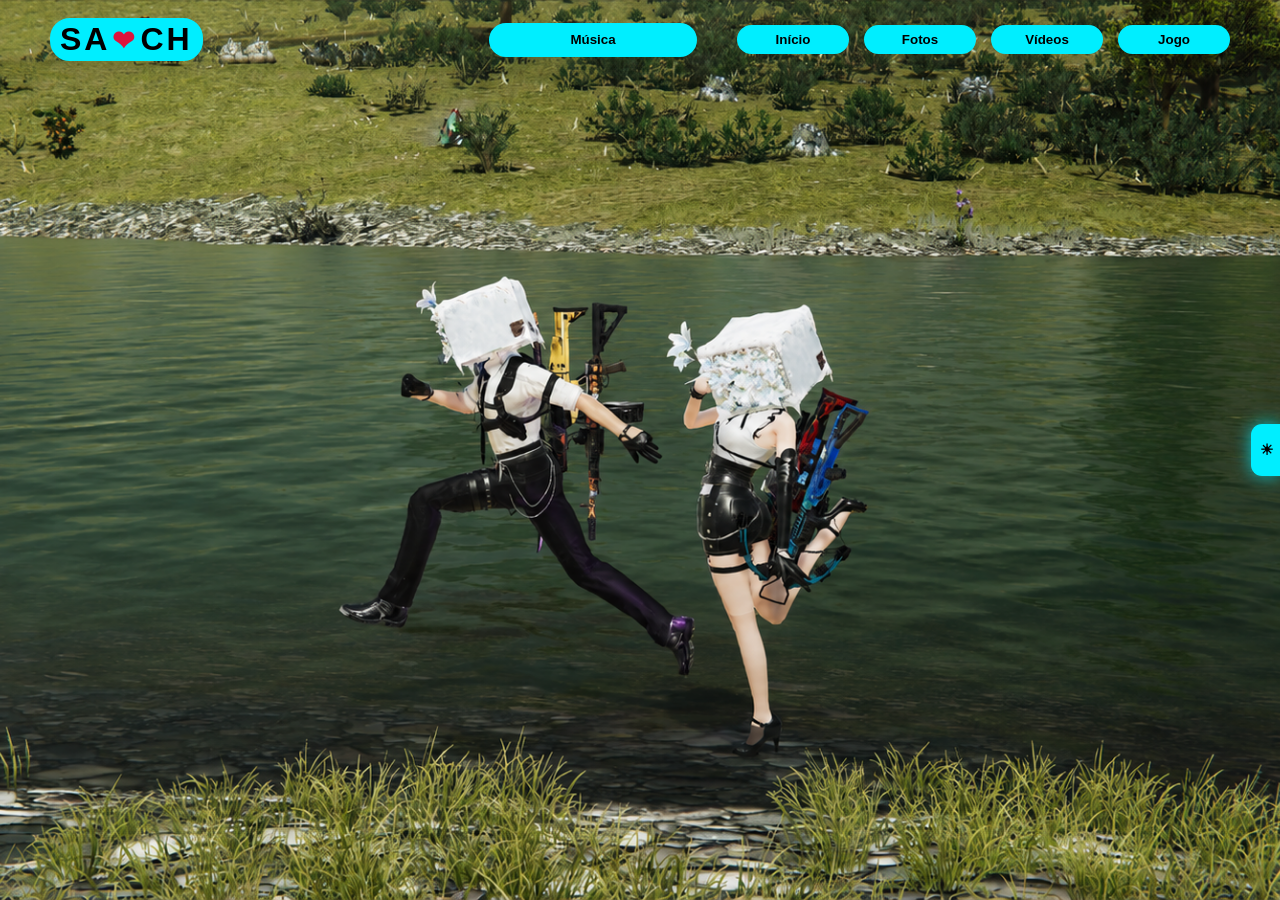
<file: index.html>
<!DOCTYPE html>
<html lang="pt-BR">

<head>
    <meta charset="UTF-8">
    <meta name="viewport" content="width=device-width, initial-scale=1.0">
    <title>HEHE ❤</title>

    <link rel="stylesheet" href="assets/css/style.css">
    <script src="assets/js/script.js" defer></script>
    <link rel="shortcut icon" href="assets/imagens/dxtly.PNG" type="image/x-icon">
</head>

<body>

    <header class="topo">

        <a href="index.html" class="logo-link">
            <h1 class="logo">SA<span class="heart">❤</span>CH</h1>
        </a>

        <!-- PLAYER DE MÚSICA -->
        <div class="musica-header">

            <button class="botao-musica" id="botaoMusica" type="button" aria-expanded="false" aria-haspopup="true" aria-controls="painelMusica">
                Música
            </button>

            <div class="caixa-musica" id="painelMusica">

                <div class="logo-musica">
                    SA<span class="heart">❤</span>CH
                </div>

                <h3 id="nomeMusica">Escolha uma música</h3>

                <!-- CONTROLES DA MÚSICA -->
                <div class="musica-tempo" id="tempoMusica" role="slider" tabindex="0" aria-label="Tempo da musica" aria-valuemin="0" aria-valuemax="100" aria-valuenow="0" aria-valuetext="00:00 / 00:00"></div>

                <div class="controles-musica">
                    <button class="controle-musica" id="voltarMusica" type="button" aria-label="Musica anterior">⏮</button>

                    <button class="controle-musica botao-play-pause" id="playPauseMusica" type="button" aria-label="Tocar musica">
                        ▶
                    </button>

                    <button class="controle-musica" id="proximaMusica" type="button" aria-label="Proxima musica">⏭</button>
                </div>

                <!-- LETRA SINCRONIZADA -->
                <div class="musica-letra" id="letraMusica" aria-live="polite">
                    ....
                </div>

                <div class="lista-musicas" id="listaMusicas" aria-label="Lista de musicas"></div>

            </div>

            <audio id="musica" preload="metadata" playsinline></audio>

        </div>

        <button class="menu-mobile-toggle" id="menuMobileToggle" type="button" aria-label="Abrir menu" aria-expanded="false" aria-controls="menuPrincipal"><span
                class="menu-icon" aria-hidden="true"><span></span><span></span><span></span></span></button>

        <nav class="topo2" id="menuPrincipal" aria-label="Menu principal">
            <button type="button" onclick="location.href='index.html'">Início</button>
            <button type="button" onclick="location.href='fotos.html'">Fotos</button>
            <button type="button" onclick="location.href='videos.html'">Vídeos</button>
            <button type="button" onclick="location.href='jogo.html'">Jogo</button>
        </nav>

    </header>

    <main class="conteudo">

        <div class="texto">
            <h1></h1>
            <p></p>
        </div>

    </main>

</body>

</html>
</file>
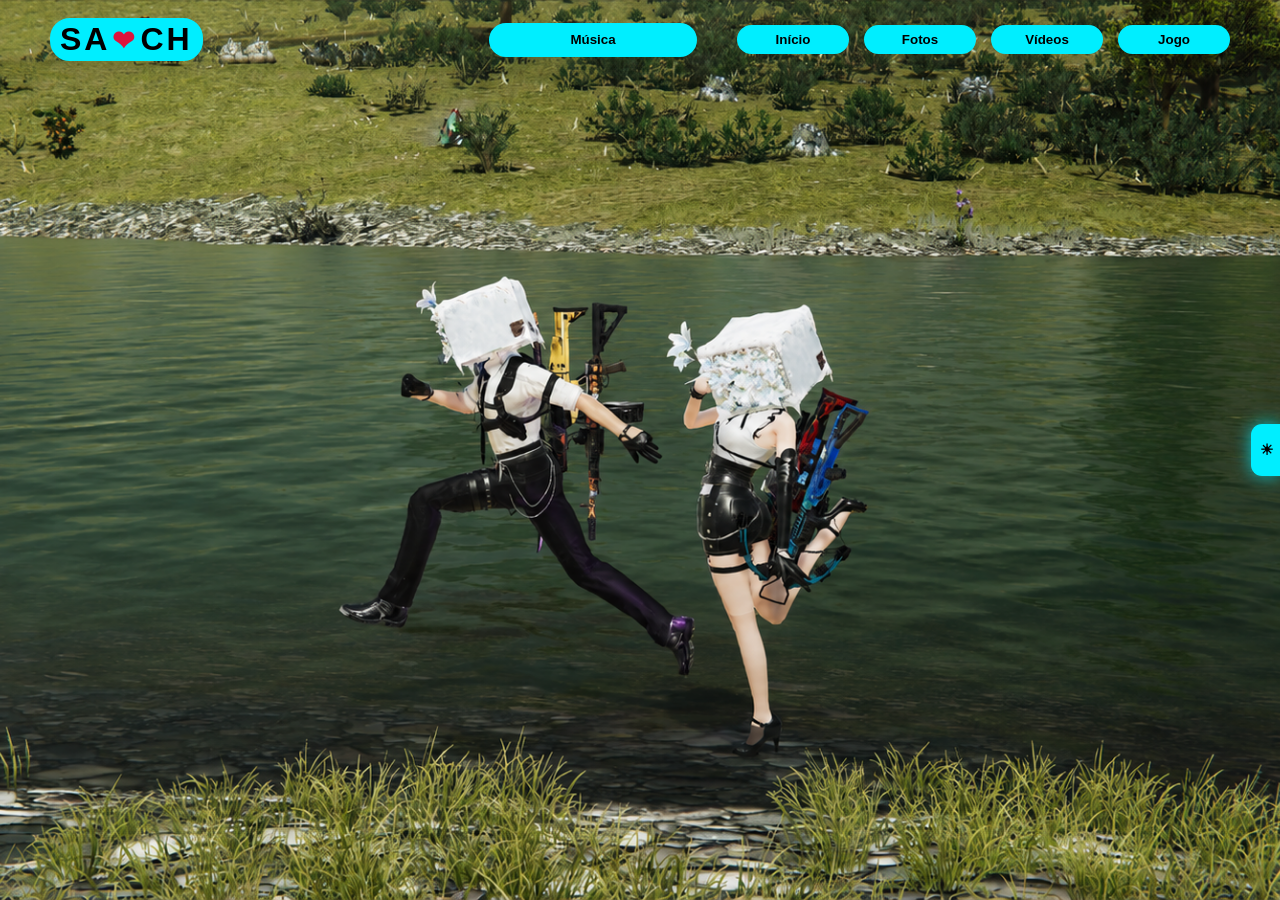
<file: fotos.html>
<!DOCTYPE html>
<html lang="pt-BR">

<head>
    <meta charset="UTF-8">
    <meta name="viewport" content="width=device-width, initial-scale=1.0">
    <title>HEHE ❤</title>

    <link rel="stylesheet" href="assets/css/style.css">
    <script src="assets/js/script.js" defer></script>
    <link rel="shortcut icon" href="assets/imagens/dxtly.PNG" type="image/x-icon">
</head>

<body>

    <header class="topo">

        <a href="index.html" class="logo-link">
            <h1 class="logo">SA<span class="heart">❤</span>CH</h1>
        </a>

        <!-- PLAYER DE MÚSICA -->
        <div class="musica-header">

            <button class="botao-musica" id="botaoMusica" type="button" aria-expanded="false" aria-haspopup="true" aria-controls="painelMusica">
                Música
            </button>

            <div class="caixa-musica" id="painelMusica">

                <div class="logo-musica">
                    SA<span class="heart">❤</span>CH
                </div>

                <h3 id="nomeMusica">Escolha uma música</h3>

                <!-- CONTROLES DA MÚSICA -->
                <div class="musica-tempo" id="tempoMusica" role="slider" tabindex="0" aria-label="Tempo da musica" aria-valuemin="0" aria-valuemax="100" aria-valuenow="0" aria-valuetext="00:00 / 00:00"></div>

                <div class="controles-musica">
                    <button class="controle-musica" id="voltarMusica" type="button" aria-label="Musica anterior">⏮</button>

                    <button class="controle-musica botao-play-pause" id="playPauseMusica" type="button" aria-label="Tocar musica">
                        ▶
                    </button>

                    <button class="controle-musica" id="proximaMusica" type="button" aria-label="Proxima musica">⏭</button>
                </div>

                <!-- LETRA SINCRONIZADA -->
                <div class="musica-letra" id="letraMusica" aria-live="polite">
                    ....
                </div>

                <div class="lista-musicas" id="listaMusicas" aria-label="Lista de musicas"></div>

            </div>

            <audio id="musica" preload="metadata" playsinline></audio>

        </div>

        <button class="menu-mobile-toggle" id="menuMobileToggle" type="button" aria-label="Abrir menu" aria-expanded="false" aria-controls="menuPrincipal"><span class="menu-icon" aria-hidden="true"><span></span><span></span><span></span></span></button>

        <nav class="topo2" id="menuPrincipal" aria-label="Menu principal">
            <button type="button" onclick="location.href='index.html'">Início</button>
            <button type="button" onclick="location.href='fotos.html'">Fotos</button>
            <button type="button" onclick="location.href='videos.html'">Vídeos</button>
            <button type="button" onclick="location.href='jogo.html'">Jogo</button>
        </nav>

    </header>

    <main class="conteudo">

        <div class="texto">
            <h1></h1>
            <p></p>
        </div>

    </main>

</body>

</html>
</file>
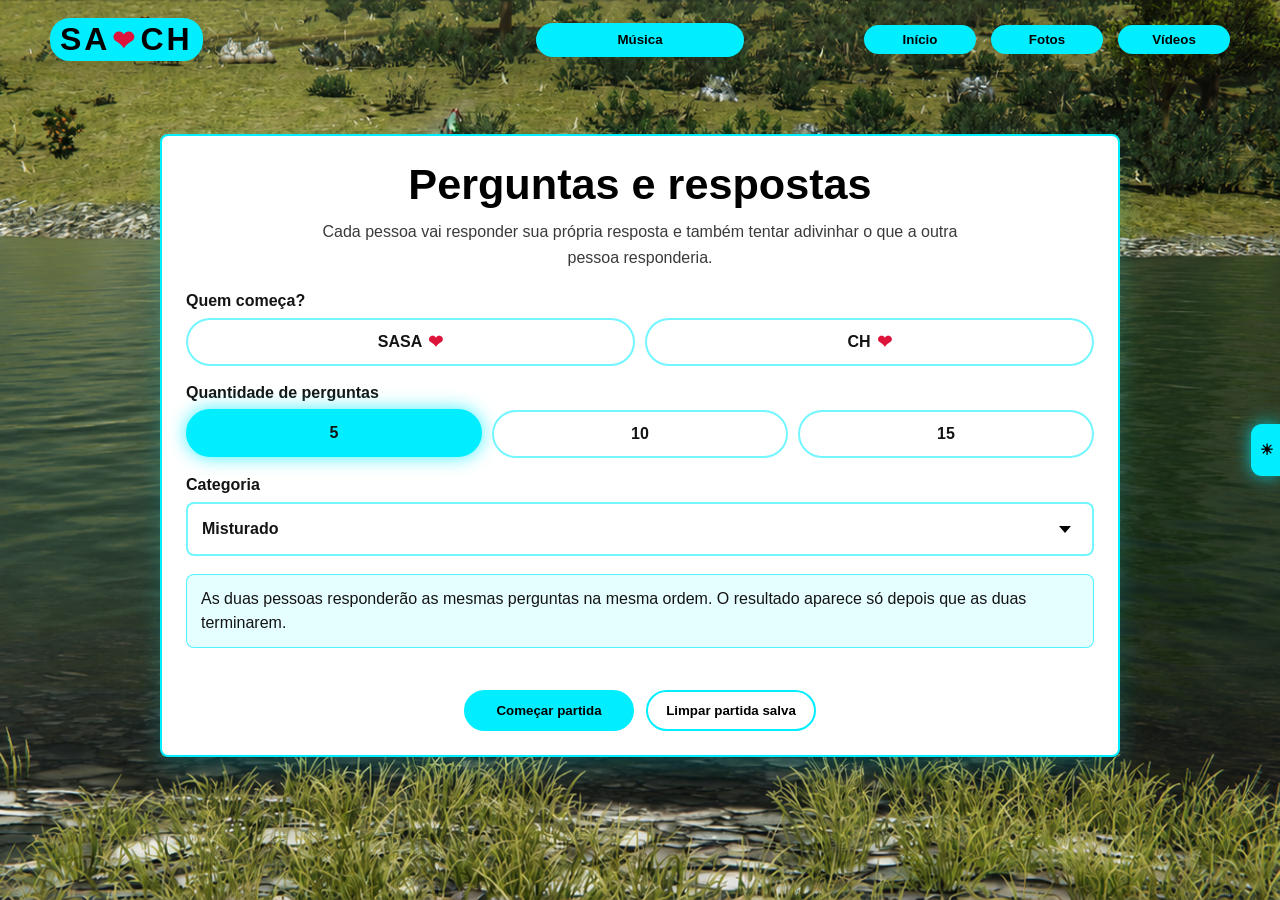
<file: jogo.html>
<!DOCTYPE html>
<html lang="pt-BR">

<head>
    <meta charset="UTF-8">
    <meta name="viewport" content="width=device-width, initial-scale=1.0">
    <title>HEHE ❤</title>

    <link rel="stylesheet" href="assets/css/style.css">
    <link rel="stylesheet" href="assets/css/jogo.css">
    <script src="assets/js/script.js" defer></script>
    <script src="assets/js/perguntas-jogo.js" defer></script>
    <script src="assets/js/jogo.js" defer></script>
    <link rel="shortcut icon" href="assets/imagens/dxtly.PNG" type="image/x-icon">
</head>

<body>

    <header class="topo">

        <a href="index.html" class="logo-link">
            <h1 class="logo">SA<span class="heart">❤</span>CH</h1>
        </a>

        <!-- PLAYER DE MUSICA -->
        <div class="musica-header">

            <button class="botao-musica" id="botaoMusica" type="button" aria-expanded="false" aria-haspopup="true" aria-controls="painelMusica">
                M&uacute;sica
            </button>

            <div class="caixa-musica" id="painelMusica">

                <div class="logo-musica">
                    SA<span class="heart">❤</span>CH
                </div>

                <h3 id="nomeMusica">Escolha uma m&uacute;sica</h3>

                <!-- CONTROLES DA MUSICA -->
                <div class="musica-tempo" id="tempoMusica" role="slider" tabindex="0" aria-label="Tempo da musica" aria-valuemin="0" aria-valuemax="100" aria-valuenow="0" aria-valuetext="00:00 / 00:00"></div>

                <div class="controles-musica">
                    <button class="controle-musica" id="voltarMusica" type="button" aria-label="Musica anterior">&#9198;</button>

                    <button class="controle-musica botao-play-pause" id="playPauseMusica" type="button" aria-label="Tocar musica">
                        &#9654;
                    </button>

                    <button class="controle-musica" id="proximaMusica" type="button" aria-label="Proxima musica">&#9197;</button>
                </div>

                <!-- LETRA SINCRONIZADA -->
                <div class="musica-letra" id="letraMusica" aria-live="polite">
                    ....
                </div>

                <div class="lista-musicas" id="listaMusicas" aria-label="Lista de musicas"></div>

            </div>

            <audio id="musica" preload="metadata" playsinline></audio>

        </div>

        <button class="menu-mobile-toggle" id="menuMobileToggle" type="button" aria-label="Abrir menu" aria-expanded="false" aria-controls="menuPrincipal"><span
                class="menu-icon" aria-hidden="true"><span></span><span></span><span></span></span></button>

        <nav class="topo2" id="menuPrincipal" aria-label="Menu principal">
            <button type="button" onclick="location.href='index.html'">In&iacute;cio</button>
            <button type="button" onclick="location.href='fotos.html'">Fotos</button>
            <button type="button" onclick="location.href='videos.html'">V&iacute;deos</button>
        </nav>

    </header>

    <main class="conteudo jogo-conteudo">
        <section id="jogoApp" class="jogo-app" aria-live="polite"></section>
    </main>

</body>

</html>
</file>
<file: assets/css/style.css>
* {
    margin: 0;
    padding: 0;
    box-sizing: border-box;
}

body {
    font-family: Arial, sans-serif;
    min-height: 100vh;
    overflow-x: hidden;
    background-image: url("../imagens/HIHIHI.png");
    background-position: center center;
    background-repeat: no-repeat;
    background-size: cover;
    color: rgb(0, 0, 0);
    transition: background-color 0.28s ease, color 0.28s ease;

    /* Espaço para o topo fixo não cobrir o conteúdo */
    padding-top: 100px;
}

body.spa-trocando {
    overflow: hidden;
}

:root {
    --ciano: rgb(0, 238, 255);
    --cursor-vermelho: url("data:image/svg+xml,%3Csvg xmlns='http://www.w3.org/2000/svg' width='24' height='24' viewBox='0 0 24 24'%3E%3Cpath d='M4 2L19 15.5L12 16.5L8.7 22L6.4 20.8L9.5 15.4L4 2Z' fill='%23dc143c' stroke='%23000000' stroke-width='2' stroke-linejoin='round'/%3E%3C/svg%3E") 3 2, auto;
    --cursor-clique-vermelho: url("data:image/svg+xml,%3Csvg xmlns='http://www.w3.org/2000/svg' width='24' height='24' viewBox='0 0 24 24'%3E%3Cpath d='M9 11V4.8C9 3.8 9.8 3 10.8 3C11.8 3 12.6 3.8 12.6 4.8V10H13.5V7.2C13.5 6.3 14.2 5.6 15.1 5.6C16 5.6 16.7 6.3 16.7 7.2V10.5H17.4V8.4C17.4 7.5 18.1 6.8 19 6.8C19.9 6.8 20.6 7.5 20.6 8.4V14.2C20.6 18.4 18.1 21 14.2 21H12.2C9.8 21 8.2 20 6.9 18.2L4.3 14.4C3.8 13.7 3.9 12.8 4.6 12.3C5.3 11.8 6.2 11.9 6.8 12.6L9 15.2V11Z' fill='%23dc143c' stroke='%23000000' stroke-width='2' stroke-linejoin='round'/%3E%3C/svg%3E") 9 3, pointer;
}

html,
body {
    cursor: var(--cursor-vermelho);
}

a,
button,
label,
select,
input[type="radio"],
.logo,
.botao-musica,
.musica-opcao,
.jogo-opcao,
.jogo-jogador-opcao,
.jogo-radio-opcao,
.jogo-select-botao,
.jogo-select-opcao {
    cursor: var(--cursor-clique-vermelho) !important;
}

button,
a,
.logo,
.caixa-musica,
.topo2,
.topo2 button,
.botao-musica,
.menu-mobile-toggle,
.controle-musica,
.musica-opcao,
.musica-letra,
.musica-tempo,
.jogo-card,
.resultado-card,
.resultado-coluna,
.jogo-opcao,
.jogo-nome-opcao,
.jogo-radio-texto,
.jogo-select-botao,
.jogo-select-lista,
.jogo-select-opcao,
.jogo-botao,
.jogo-botao-secundario,
.botao-tema-site {
    transition-property: background-color, color, border-color, box-shadow, opacity, transform, filter;
    transition-duration: 0.28s;
    transition-timing-function: ease;
}

button:focus,
button:focus-visible,
a:focus,
a:focus-visible {
    outline: 0;
}

button:focus-visible,
a:focus-visible {
    box-shadow: 0 0 14px rgba(0, 238, 255, 0.55);
}

body.tema-trocando button,
body.tema-trocando a,
body.tema-trocando .topo2,
body.tema-trocando .topo2 button,
body.tema-trocando .botao-musica,
body.tema-trocando .menu-mobile-toggle,
body.tema-trocando .controle-musica,
body.tema-trocando .musica-opcao,
body.tema-trocando .jogo-opcao,
body.tema-trocando .jogo-nome-opcao,
body.tema-trocando .jogo-radio-texto,
body.tema-trocando .jogo-select-botao,
body.tema-trocando .jogo-select-opcao,
body.tema-trocando .jogo-botao,
body.tema-trocando .jogo-botao-secundario {
    outline: 0 !important;
    transition: none !important;
}

/* TOPO DO SITE */
.topo {
    position: fixed;
    top: 0;
    left: 0;
    width: 100%;

    display: grid;
    grid-template-columns: 1fr auto 1fr;
    align-items: center;
    column-gap: 40px;

    padding: 18px 50px;

    z-index: 999;
    transition: padding 0.25s ease;
}

/* LINK DA LOGO */
.logo-link {
    text-decoration: none;
    color: inherit;
    justify-self: start;
}

/* LOGO */
.logo {
    color: rgb(0, 0, 0);
    background-color: var(--ciano);
    font-size: 2rem;
    letter-spacing: 3px;

    border: 2px solid var(--ciano);
    border-radius: 20px;

    padding: 1px 8px;

    cursor: pointer;
    transition: 0.3s ease;
}

.logo:hover {
    background-color: var(--ciano);
    transform: none;
    box-shadow: 0 0 20px var(--ciano);
}

/* CORAÇÃO */
.heart {
    display: inline-block;
    font-size: 27px;
    margin-right: 2px;
    margin-left: 2px;
    color: crimson;
    animation: pulse 1s infinite;
}

@keyframes pulse {
    0% {
        transform: scale(1);
    }

    50% {
        transform: scale(1.2);
    }

    100% {
        transform: scale(1);
    }
}

/* PLAYER DE MÚSICA NO HEADER */
.musica-header {
    position: relative;

    display: flex;
    justify-content: center;
    align-items: center;

    justify-self: center;
    z-index: 1001;
    transition: transform 0.28s ease, padding 0.28s ease, border-radius 0.28s ease, box-shadow 0.28s ease;
}

.logo-link,
.topo2,
.menu-mobile-toggle {
    transform: translateY(0);
    transition: opacity 0.28s ease, visibility 0.28s ease, transform 0.28s ease;
}

.topo.compact {
    padding: 12px 50px;
}

.topo.compact .logo-link,
.topo.compact .topo2,
.topo.compact .menu-mobile-toggle {
    opacity: 0;
    visibility: hidden;
    pointer-events: none;
    transform: translateY(-12px);
}

.topo.compact .musica-header {
    position: fixed;
    top: 12px;
    left: 50%;
    transform: translateX(-50%);
    z-index: 1200;
    background: rgba(20, 20, 20, 0.92);
    border: 1px solid rgba(255, 255, 255, 0.12);
    border-radius: 999px;
    padding: 6px 10px;
    box-shadow: 0 12px 30px rgba(0, 0, 0, 0.35);
    backdrop-filter: blur(10px);
    -webkit-backdrop-filter: blur(10px);
}

.topo.compact .botao-musica {
    width: clamp(170px, 28vw, 230px);
    height: 32px;
    border-color: rgba(255, 255, 255, 0.2);
    background: transparent;
    color: rgb(255, 255, 255);
}

.topo.compact .botao-musica:hover {
    box-shadow: 0 0 16px rgba(255, 255, 255, 0.25);
}

.topo.compact .musica-header.aberta {
    transform: translateX(-50%) scale(1.03);
    box-shadow: 0 14px 34px rgba(0, 0, 0, 0.4);
}

.topo.compact .musica-header.aberta .botao-musica {
    width: clamp(190px, 30vw, 250px);
}

/* BOTÃO PRINCIPAL DA MÚSICA NO HEADER */
.botao-musica {
    width: 13rem;
    height: 34px;
    padding: 5px 10px;

    color: black;
    background-color: var(--ciano);

    border: 2px solid var(--ciano);
    border-radius: 4rem;

    cursor: pointer;
    font-weight: bold;
    transition: 0.3s ease;

    display: flex;
    align-items: center;
    justify-content: center;

    overflow: hidden;
    position: relative;
}

.botao-musica:hover {
    background-color: var(--ciano);
    color: black;
    transform: scale(1.08);
    box-shadow: 0 0 20px var(--ciano);
}

/* TEXTO DO BOTÃO DO HEADER */
.texto-botao-musica {
    display: block;
    white-space: nowrap;
    min-width: 100%;
    text-align: center;
}

/* QUANDO UMA MÚSICA ESTÁ TOCANDO */
.botao-musica.tocando {
    box-shadow: 0 0 20px var(--ciano);
    animation: botaoTocando 0.8s infinite alternate;
}

/* NOME DA MÚSICA COMO LETREIRO */
.botao-musica.tocando .texto-botao-musica {
    animation: letreiroMusica var(--tempo-letreiro, 8s) linear infinite;
}

@keyframes botaoTocando {
    from {
        transform: scale(1);
    }

    to {
        transform: scale(1.04);
    }
}

@keyframes letreiroMusica {
    from {
        transform: translateX(100%);
    }

    to {
        transform: translateX(-130%);
    }
}

/* CAIXA QUE APARECE AO PASSAR O MOUSE */
.caixa-musica {
    position: absolute;
    top: 45px;
    left: 50%;

    width: 320px;
    padding: 18px;

    background-color: rgb(255, 255, 255);
    border: 2px solid var(--ciano);
    border-radius: 20px;

    text-align: center;
    box-shadow: 0 0 20px var(--ciano);

    opacity: 0;
    visibility: hidden;

    transform: translateX(-50%) translateY(10px);
    transition: 0.3s ease;

    z-index: 1000;
}

/* MOSTRAR A CAIXA NO HOVER */
.musica-header:hover .caixa-musica {
    opacity: 1;
    visibility: visible;
    transform: translateX(-50%) translateY(0);
}

.musica-header.aberta .caixa-musica {
    opacity: 1;
    visibility: visible;
    transform: translateX(-50%) translateY(0);
}

.topo.compact .musica-header .caixa-musica {
    transform: translateX(-50%) translateY(8px) scale(0.96);
    transform-origin: top center;
}

.topo.compact .musica-header.aberta .caixa-musica,
.topo.compact .musica-header:hover .caixa-musica {
    transform: translateX(-50%) translateY(0) scale(1);
}

/* LOGO DENTRO DA CAIXA */
.logo-musica {
    color: black;
    font-size: 1.5rem;
    letter-spacing: 3px;
    margin-bottom: 10px;
}

/* NOME DA MÚSICA SELECIONADA */
.caixa-musica h3 {
    --distancia-nome-caixa: 0px;

    color: black;
    font-size: 1.1rem;
    margin-bottom: 10px;

    white-space: nowrap;
    overflow: hidden;
    text-overflow: ellipsis;
}

/* BOTÕES DE VOLTAR, PLAY/PAUSE E PULAR */
.musica-tempo {
    --progresso-musica: 0%;
    --escala-progresso-musica: 0;
    --deslocamento-progresso-musica: 0px;
    --cor-progresso-musica-rgb: 0, 238, 255;
    --cor-coracao-musica-rgb: 0, 238, 255;
    --opacidade-coracao-musica: 0.72;

    display: block;
    position: relative;
    width: min(230px, 100%);
    height: 18px;
    min-height: 18px;
    margin: 0 auto 10px;
    padding: 0;
    overflow: visible;
    background-color: rgba(0, 238, 255, 0.14);
    border: 2px solid rgba(0, 238, 255, 0.65);
    border-radius: 999px;
    box-shadow: inset 0 0 8px rgba(0, 238, 255, 0.18);
    touch-action: none;
    user-select: none;
}

.musica-tempo:hover,
.musica-tempo:focus-visible,
.musica-tempo.arrastando {
    border-color: var(--ciano);
    box-shadow: inset 0 0 8px rgba(0, 238, 255, 0.2), 0 0 14px rgba(0, 238, 255, 0.35);
}

.musica-tempo::before {
    content: "";
    position: absolute;
    inset: 3px;
    border-radius: inherit;
    background: linear-gradient(90deg, rgb(0, 238, 255) 0%, rgb(0, 238, 255) 50%, rgb(255, 35, 85) 50%, rgb(255, 35, 85) 100%);
    box-shadow: 0 0 12px rgba(0, 238, 255, 0.45);
    clip-path: inset(0 calc(100% - var(--progresso-musica)) 0 0);
    transition: none;
}

.musica-tempo::after {
    content: "\2764";
    position: absolute;
    top: 50%;
    left: 3px;
    display: flex;
    align-items: center;
    justify-content: center;
    width: 22px;
    height: 22px;
    color: rgba(var(--cor-coracao-musica-rgb), var(--opacidade-coracao-musica));
    font-size: 20px;
    line-height: 1;
    text-shadow: 0 0 8px rgba(var(--cor-coracao-musica-rgb), calc(var(--opacidade-coracao-musica) * 0.95)), 0 0 14px rgba(var(--cor-coracao-musica-rgb), calc(var(--opacidade-coracao-musica) * 0.65));
    transform: translate(calc(var(--deslocamento-progresso-musica) - 50%), -50%) scale(1);
    animation: pulsarCoracaoProgresso 1s infinite;
    transition: none;
}

@keyframes pulsarCoracaoProgresso {
    0% {
        transform: translate(calc(var(--deslocamento-progresso-musica) - 50%), -50%) scale(1);
    }

    50% {
        transform: translate(calc(var(--deslocamento-progresso-musica) - 50%), -50%) scale(1.2);
    }

    100% {
        transform: translate(calc(var(--deslocamento-progresso-musica) - 50%), -50%) scale(1);
    }
}

.musica-tempo-tooltip {
    position: absolute;
    bottom: calc(100% + 9px);
    left: 7px;
    z-index: 5;
    min-width: 96px;
    padding: 7px 10px;
    color: rgb(0, 0, 0);
    background-color: rgb(255, 255, 255);
    border: 2px solid var(--ciano);
    border-radius: 10px;
    box-shadow: 0 0 16px rgba(0, 238, 255, 0.7);
    font-size: 0.78rem;
    font-weight: 800;
    font-variant-numeric: tabular-nums;
    line-height: 1;
    opacity: 0;
    pointer-events: none;
    transform: translate(calc(var(--deslocamento-progresso-musica) - 50%), 4px);
    transition: opacity 0.16s ease, transform 0.16s ease;
    white-space: nowrap;
}

.musica-tempo-tooltip::after {
    content: "";
    position: absolute;
    left: 50%;
    bottom: -7px;
    width: 10px;
    height: 10px;
    background-color: rgb(255, 255, 255);
    border-right: 2px solid var(--ciano);
    border-bottom: 2px solid var(--ciano);
    transform: translateX(-50%) rotate(45deg);
}

.musica-tempo:hover .musica-tempo-tooltip,
.musica-tempo:focus-visible .musica-tempo-tooltip {
    opacity: 1;
    transform: translate(calc(var(--deslocamento-progresso-musica) - 50%), 0);
}

.controles-musica {
    display: flex;
    justify-content: center;
    align-items: center;
    gap: 10px;
    padding: 1px 8px;

    margin-bottom: 12px;
}

.controle-musica {
    width: 3rem;

    color: black;
    background-color: var(--ciano);

    border: 2px solid var(--ciano);
    border-radius: 25px;

    cursor: pointer;
    font-weight: bold;
    transition: 0.3s ease;
}

.controle-musica:hover {
    background-color: var(--ciano);
    color: black;
    transform: scale(1.08);
    box-shadow: 0 0 12px var(--ciano);
}

/* BOTÃO DO MEIO */
.botao-play-pause {
    width: 3.5rem;
    font-size: 1rem;
}

/* LETRA DA MÚSICA SINCRONIZADA */
.musica-letra {
    display: flex;
    align-items: center;
    justify-content: safe center;
    color: rgb(250, 0, 0);
    background-color: rgb(255, 255, 255);

    font-family: Arial, sans-serif;
    font-size: 0.85rem;
    line-height: 1.6;

    width: 100%;
    height: 96px;
    min-height: 96px;
    max-height: 96px;

    padding: 10px;
    margin-bottom: 12px;

    border-radius: 12px;
    border: 2px solid var(--ciano);

    text-align: center;
    font-weight: 700;
    overflow-wrap: anywhere;
    opacity: 1;

    /* Permite acompanhar a linha atual */
    overflow-y: auto;
    overflow-x: hidden;

    /* Esconde a barra de rolagem */
    scrollbar-width: none;
    -ms-overflow-style: none;
}

.musica-letra.aparecendo {
    animation: fraseSuave 0.24s ease;
}

@keyframes fraseSuave {
    from {
        opacity: 0.55;
    }

    to {
        opacity: 1;
    }
}

.musica-letra::-webkit-scrollbar {
    display: none;
}

/* LISTA DE MUSICAS */
.lista-musicas {
    display: flex;
    flex-direction: column;
    gap: 8px;

    /* Mostra apenas 3 músicas */
    max-height: calc((40px * 3) + (8px * 2));

    /* Permite rolar, mas sem mostrar barra */
    overflow-y: auto;
    overflow-x: hidden;

    scroll-behavior: smooth;

    scrollbar-width: none;
    -ms-overflow-style: none;
}

/* Esconde a barra no Chrome, Edge e Safari */
.lista-musicas::-webkit-scrollbar {
    display: none;
}

/* BOTÕES DAS MÚSICAS */
.musica-opcao {
    width: 100%;
    height: 40px;
    flex: 0 0 40px;

    padding: 8px 10px;

    color: black;
    background-color: transparent;

    border: 2px solid var(--ciano);
    border-radius: 20px;

    cursor: pointer;
    font-weight: bold;
    transition: 0.3s ease;

    overflow: hidden;
    position: relative;

    text-align: left;
}

/* TEXTO DENTRO DO BOTÃO DA MÚSICA */
.nome-musica-texto {
    display: block;
    white-space: nowrap;
    transform: translateX(0);
}

/* QUANDO O NOME FOR GRANDE, ELE SE MOVE NO HOVER */
.musica-opcao:hover .nome-musica-texto.rolavel {
    animation: moverNome 5s linear infinite alternate;
}

@keyframes moverNome {
    from {
        transform: translateX(0);
    }

    to {
        transform: translateX(calc(-1 * var(--distancia-marquee)));
    }
}

.musica-opcao:hover {
    background-color: var(--ciano);
    color: black;
    transform: scale(1.03);
    box-shadow: 0 0 12px var(--ciano);
}

/* MÚSICA QUE ESTÁ SELECIONADA */
.musica-opcao.ativa {
    background-color: var(--ciano);
    color: black;
    box-shadow: 0 0 12px var(--ciano);
}

/* ÁREA DOS BOTÕES DO MENU */
.topo2 {
    display: flex;
    gap: 15px;
    align-items: center;
    justify-self: end;
    background-color: transparent;
    border-radius: 4rem;
}

.menu-mobile-toggle {
    display: none;
    width: 5.5rem;
    padding: 5px 0;
    color: rgb(0, 0, 0);
    background-color: var(--ciano);
    border: 2px solid var(--ciano);
    border-radius: 4rem;
    cursor: pointer;
    font-weight: bold;
    transition: opacity 0.28s ease, visibility 0.28s ease, transform 0.28s ease;
}

.menu-mobile-toggle:hover {
    box-shadow: 0 0 20px var(--ciano);
}

.menu-icon {
    display: inline-flex;
    flex-direction: column;
    justify-content: center;
    gap: 4px;
}

.menu-icon span {
    display: block;
    width: 18px;
    height: 2px;
    background-color: black;
    border-radius: 2px;
    transition: transform 0.25s ease, opacity 0.25s ease;
}

/* BOTÕES DO MENU */
.topo2 button {
    width: 7rem;
    padding: 5px 0;

    color: rgb(0, 0, 0);
    background-color: var(--ciano);

    border: 2px solid var(--ciano);
    border-radius: 4rem;

    cursor: pointer;
    font-weight: bold;
    transition: 0.3s ease;

    text-align: center;
}

.topo2 button:hover {
    background-color: var(--ciano);
    color: black;
    transform: none;
    box-shadow: 0 0 20px var(--ciano);
}

/* CONTEÚDO DA PÁGINA */
.conteudo {
    min-height: calc(100vh - 100px);

    display: flex;
    justify-content: center;
    align-items: center;

    text-align: center;
    padding: 30px;
    opacity: 1;
    transform: translateY(0);
    transition: opacity 0.52s cubic-bezier(0.22, 1, 0.36, 1),
        transform 0.52s cubic-bezier(0.22, 1, 0.36, 1),
        filter 0.52s cubic-bezier(0.22, 1, 0.36, 1);
}

.conteudo.conteudo-saindo,
.conteudo.conteudo-entrando {
    opacity: 0;
    filter: blur(2px);
    transform: translateY(10px);
}

.texto {
    color: black;
}

.texto .heart {
    font-size: 3rem;
}

.love {
    font-size: 3rem;
    margin-bottom: 15px;
}

.texto p {
    font-size: 1.2rem;
}

/* RESPONSIVO PARA TABLET */
@media (min-width: 601px) and (max-width: 1024px) {
    body {
        padding-top: 110px;
    }

    .topo {
        column-gap: 18px;
        padding: 14px 20px;
    }

    .logo {
        font-size: 1.55rem;
        letter-spacing: 2px;
    }

    .botao-musica {
        width: min(190px, 28vw);
    }

    .topo2 {
        gap: 8px;
    }

    .topo2 button {
        width: clamp(4.1rem, 8vw, 5.8rem);
        font-size: 0.78rem;
    }

    .caixa-musica {
        width: min(320px, calc(100vw - 24px));
    }
}

/* RESPONSIVO PARA CELULAR */
@media (max-width: 600px) {
    body {
        padding-top: 130px;
    }

    .topo {
        display: grid;
        grid-template-columns: auto 1fr auto;
        align-items: center;
        gap: 8px;
        padding: 12px 14px;
        position: fixed;
    }

    .logo-link {
        justify-self: start;
    }

    .logo {
        font-size: 1.25rem;
        letter-spacing: 2px;
    }

    .menu-mobile-toggle {
        display: inline-flex;
        align-items: center;
        justify-content: center;
        justify-self: end;
        font-size: 0.8rem;
        width: 5rem;
    }

    .musica-header {
        justify-self: center;
        width: 100%;
        max-width: 220px;
    }

    .caixa-musica {
        top: 40px;
        width: min(280px, calc(100vw - 16px));
    }

    .botao-musica {
        width: 100%;
        font-size: 0.85rem;
    }

    .topo2 {
        position: absolute;
        top: 56px;
        right: 14px;
        width: 150px;
        padding: 10px;
        border: 0;
        border-radius: 14px;
        background-color: transparent;
        box-shadow: none;
        display: flex;
        flex-direction: column;
        gap: 0;
        justify-content: flex-start;
        opacity: 0;
        visibility: hidden;
        pointer-events: none;
        transform: translateY(-8px);
        transition: 0.25s ease;
        z-index: 1300;
    }

    .topo.menu-aberto .topo2 {
        opacity: 1;
        visibility: visible;
        pointer-events: auto;
        transform: translateY(0);
    }

    .topo.menu-aberto .menu-icon span:nth-child(1) {
        transform: translateY(6px) rotate(45deg);
    }

    .topo.menu-aberto .menu-icon span:nth-child(2) {
        opacity: 0;
    }

    .topo.menu-aberto .menu-icon span:nth-child(3) {
        transform: translateY(-6px) rotate(-45deg);
    }

    .topo2 button {
        width: 100%;
        font-size: 0.85rem;
    }

    .topo.compact {
        padding: 10px 14px;
    }

    .topo.compact .topo2 {
        transform: translateY(-8px);
    }

    .topo.compact.menu-aberto .topo2 {
        transform: translateY(0);
    }

    .topo.compact .musica-header {
        top: 10px;
        width: auto;
        max-width: none;
        padding: 6px 10px;
    }

    .topo.compact .botao-musica {
        width: min(210px, calc(100vw - 110px));
        max-width: 210px;
    }

    .love {
        font-size: 2.2rem;
    }
}

.botao-tema-site {
    position: fixed;
    top: 50%;
    right: 0;
    z-index: 1600;
    width: 29px;
    height: 52px;
    color: rgb(0, 0, 0);
    background-color: var(--ciano);
    border: 2px solid var(--ciano);
    border-right: 0;
    border-radius: 11px 0 0 11px;
    box-shadow: 0 0 18px rgba(0, 238, 255, 0.75);
    cursor: var(--cursor-clique-vermelho) !important;
    font-size: 0.94rem;
    font-weight: 900;
    line-height: 1;
    transform: translateY(-50%);
    transition: transform 0.24s ease, box-shadow 0.24s ease, background-color 0.24s ease;
}

.botao-tema-site:hover {
    box-shadow: 0 0 24px var(--ciano);
    transform: translateY(-50%) translateX(-4px);
}

body.tema-escuro {
    --ciano: rgb(54, 185, 198);
    background-color: rgb(14, 16, 20);
    color: rgb(226, 231, 235);
}

body.tema-escuro .texto,
body.tema-escuro .jogo-app,
body.tema-escuro .jogo-titulo,
body.tema-escuro .jogo-pergunta,
body.tema-escuro .jogo-campo label,
body.tema-escuro .jogo-label,
body.tema-escuro .jogo-legenda,
body.tema-escuro .resultado-coluna h4 {
    color: rgb(245, 247, 250);
}

body.tema-escuro .jogo-subtitulo,
body.tema-escuro .resultado-pergunta {
    color: rgb(190, 198, 205);
}

body.tema-escuro .topo2,
body.tema-escuro .jogo-card,
body.tema-escuro .resultado-card,
body.tema-escuro .resultado-coluna,
body.tema-escuro .jogo-opcao,
body.tema-escuro .jogo-nome-opcao,
body.tema-escuro .jogo-radio-texto,
body.tema-escuro .jogo-select-botao,
body.tema-escuro .jogo-select-lista,
body.tema-escuro .jogo-select-opcao,
body.tema-escuro .jogo-botao-secundario {
    color: rgb(245, 247, 250);
    background-color: rgb(18, 22, 30);
}

body.tema-escuro .jogo-card,
body.tema-escuro .resultado-card,
body.tema-escuro .resultado-coluna,
body.tema-escuro .jogo-opcao,
body.tema-escuro .jogo-nome-opcao,
body.tema-escuro .jogo-radio-texto,
body.tema-escuro .jogo-select-botao,
body.tema-escuro .jogo-select-lista,
body.tema-escuro .jogo-select-opcao,
body.tema-escuro .jogo-botao-secundario {
    border-color: rgba(54, 185, 198, 0.5);
}

body.tema-escuro .musica-opcao {
    color: rgb(245, 247, 250);
    background-color: rgb(18, 22, 30);
}

body.tema-escuro .musica-tempo {
    color: rgb(245, 247, 250);
    background-color: rgba(54, 185, 198, 0.14);
    border-color: rgba(54, 185, 198, 0.65);
}

body.tema-escuro .musica-tempo-tooltip {
    color: rgb(245, 247, 250);
    background-color: rgb(13, 16, 22);
    border-color: rgba(54, 185, 198, 0.85);
    box-shadow: 0 0 16px rgba(54, 185, 198, 0.65);
}

body.tema-escuro .musica-tempo-tooltip::after {
    background-color: rgb(13, 16, 22);
    border-color: rgba(54, 185, 198, 0.85);
}

body.tema-escuro .musica-opcao:hover,
body.tema-escuro .musica-opcao.ativa,
body.tema-escuro .jogo-jogador-opcao:hover .jogo-nome-opcao,
body.tema-escuro .jogo-jogador-opcao:focus-within .jogo-nome-opcao,
body.tema-escuro .jogo-jogador-opcao:active .jogo-nome-opcao,
body.tema-escuro .jogo-jogador-opcao input:checked+.jogo-nome-opcao,
body.tema-escuro .jogo-radio-opcao:hover .jogo-radio-texto,
body.tema-escuro .jogo-radio-opcao:focus-within .jogo-radio-texto,
body.tema-escuro .jogo-radio-opcao:active .jogo-radio-texto,
body.tema-escuro .jogo-radio-opcao input:checked+.jogo-radio-texto,
body.tema-escuro .jogo-select-botao:hover,
body.tema-escuro .jogo-select-botao:focus,
body.tema-escuro .jogo-select-personalizado.aberta .jogo-select-botao,
body.tema-escuro .jogo-select-opcao:hover,
body.tema-escuro .jogo-select-opcao:focus,
body.tema-escuro .jogo-select-opcao.ativa {
    color: rgb(0, 0, 0);
    background-color: var(--ciano);
}

body.tema-escuro .jogo-info,
body.tema-escuro .resultado-item,
body.tema-escuro .resultado-vencedor {
    color: rgb(245, 247, 250);
    background-color: rgba(54, 185, 198, 0.08);
}

body.tema-escuro .logo,
body.tema-escuro .botao-musica,
body.tema-escuro .controle-musica,
body.tema-escuro .topo2 button,
body.tema-escuro .menu-mobile-toggle,
body.tema-escuro .botao-tema-site {
    color: rgb(0, 0, 0);
    background-color: rgb(0, 238, 255);
    border-color: rgb(0, 238, 255);
}

body.tema-escuro .logo:hover,
body.tema-escuro .botao-musica:hover,
body.tema-escuro .controle-musica:hover,
body.tema-escuro .topo2 button:hover,
body.tema-escuro .menu-mobile-toggle:hover,
body.tema-escuro .botao-tema-site,
body.tema-escuro .botao-tema-site:hover {
    box-shadow: 0 0 20px rgb(0, 238, 255);
}

body.tema-escuro .topo2 {
    color: rgb(0, 0, 0);
    border-color: rgb(0, 238, 255);
    border: 0;
    box-shadow: none;
    background-color: transparent;
}

body.tema-escuro .topo,
body.tema-escuro .topo.compact .musica-header,
body.tema-escuro .topo.compact .musica-header.aberta {
    background: transparent;
    border-color: transparent;
    box-shadow: none;
    backdrop-filter: none;
    -webkit-backdrop-filter: none;
}

body.tema-escuro .caixa-musica {
    color: rgb(245, 247, 250);
    background-color: rgb(18, 22, 30);
    border-color: rgba(54, 185, 198, 0.65);
}

body.tema-escuro .caixa-musica h3,
body.tema-escuro .logo-musica,
body.tema-escuro .musica-opcao {
    color: rgb(245, 247, 250);
}

body.tema-escuro .musica-letra {
    color: rgb(255, 80, 110);
    background-color: rgb(13, 16, 22);
}

body.tema-escuro .jogo-aviso {
    color: rgb(255, 160, 180);
    background-color: rgba(220, 20, 60, 0.12);
}

body.tema-escuro .errou {
    color: rgb(255, 160, 180);
}

body.tema-escuro .acertou {
    color: rgb(120, 245, 185);
}

@media (prefers-reduced-motion: reduce) {
    * {
        animation: none !important;
        transition-duration: 0.01ms !important;
        scroll-behavior: auto !important;
    }
}
</file>
<file: assets/css/jogo.css>
.jogo-conteudo {
    align-items: flex-start;
    padding: 34px 18px 50px;
}

.jogo-app {
    width: min(960px, 100%);
    color: rgb(20, 20, 20);
}

.jogo-card,
.resultado-card {
    background-color: rgb(255, 255, 255);
    border: 2px solid var(--ciano);
    border-radius: 8px;
    box-shadow: 0 10px 24px rgba(0, 238, 255, 0.18);
    padding: 24px;
    text-align: left;
}

.jogo-card + .jogo-card,
.resultado-card + .resultado-card {
    margin-top: 18px;
}

.jogo-titulo {
    color: rgb(0, 0, 0);
    font-size: clamp(1.8rem, 4vw, 2.7rem);
    margin-bottom: 10px;
    text-align: center;
}

.jogo-subtitulo {
    color: rgb(58, 58, 58);
    font-size: 1rem;
    line-height: 1.6;
    margin: 0 auto 22px;
    max-width: 680px;
    text-align: center;
}

.jogo-form {
    display: grid;
    gap: 18px;
}

.jogo-campo {
    display: grid;
    gap: 8px;
}

.jogo-campo label,
.jogo-label,
.jogo-legenda {
    font-weight: 700;
}

.jogo-campo select {
    width: 100%;
    padding: 12px 14px;
    color: rgb(20, 20, 20);
    background-color: rgb(255, 255, 255);
    border: 2px solid var(--ciano);
    border-radius: 8px;
    font: inherit;
}

.jogo-jogador-opcoes,
.jogo-radio-opcoes {
    display: grid;
    gap: 10px;
}

.jogo-jogador-opcoes {
    grid-template-columns: repeat(2, minmax(0, 1fr));
}

.jogo-quantidade-opcoes {
    grid-template-columns: repeat(3, minmax(0, 1fr));
}

.jogo-jogador-opcao,
.jogo-radio-opcao {
    cursor: pointer;
    display: block;
    min-width: 0;
    position: relative;
}

.jogo-jogador-opcao input,
.jogo-radio-opcao input {
    opacity: 0;
    pointer-events: none;
    position: absolute;
}

.jogo-nome-opcao,
.jogo-radio-texto {
    display: flex;
    align-items: center;
    justify-content: center;
    min-height: 48px;
    padding: 12px 14px;
    background-color: rgb(255, 255, 255);
    border: 2px solid rgba(0, 238, 255, 0.55);
    border-radius: 999px;
    font-weight: 800;
    transition: 0.2s ease;
}

.jogo-jogador-opcao:hover .jogo-nome-opcao,
.jogo-jogador-opcao:focus-within .jogo-nome-opcao,
.jogo-jogador-opcao:active .jogo-nome-opcao,
.jogo-jogador-opcao input:checked + .jogo-nome-opcao,
.jogo-radio-opcao:hover .jogo-radio-texto,
.jogo-radio-opcao:focus-within .jogo-radio-texto,
.jogo-radio-opcao:active .jogo-radio-texto,
.jogo-radio-opcao input:checked + .jogo-radio-texto {
    background-color: var(--ciano);
    border-color: var(--ciano);
    box-shadow: 0 0 18px rgba(0, 238, 255, 0.75);
    transform: translateY(-1px);
}

.jogo-jogador-opcao input:checked + .jogo-nome-opcao,
.jogo-radio-opcao input:checked + .jogo-radio-texto {
    background-color: var(--ciano);
}

.jogo-select-personalizado {
    position: relative;
}

.jogo-select-botao {
    width: 100%;
    min-height: 48px;
    padding: 12px 14px;
    display: grid;
    grid-template-columns: minmax(0, 1fr) 26px;
    align-items: center;
    gap: 12px;
    color: rgb(20, 20, 20);
    background-color: rgb(255, 255, 255);
    border: 2px solid rgba(0, 238, 255, 0.55);
    border-radius: 8px;
    cursor: pointer;
    font: inherit;
    font-weight: 800;
    text-align: left;
    transition: 0.2s ease;
}

.jogo-select-botao:hover,
.jogo-select-botao:focus,
.jogo-select-personalizado.aberta .jogo-select-botao {
    background-color: var(--ciano);
    border-color: var(--ciano);
    box-shadow: 0 0 18px rgba(0, 238, 255, 0.75);
}

.jogo-select-valor {
    display: inline-flex;
    align-items: center;
    min-width: 0;
}

.jogo-select-seta {
    display: inline-flex;
    align-items: center;
    justify-content: center;
    width: 26px;
    height: 26px;
    font-size: 0;
    line-height: 1;
    transition: transform 0.2s ease;
}

.jogo-select-seta::before {
    content: "";
    width: 0;
    height: 0;
    border-left: 6px solid transparent;
    border-right: 6px solid transparent;
    border-top: 7px solid rgb(0, 0, 0);
}

.jogo-select-personalizado.aberta .jogo-select-seta {
    transform: rotate(180deg);
}

.jogo-select-lista {
    position: absolute;
    top: calc(100% + 8px);
    left: 0;
    right: 0;
    z-index: 20;
    display: grid;
    gap: 5px;
    max-height: 230px;
    overflow-y: auto;
    scrollbar-width: none;
    -ms-overflow-style: none;
    padding: 8px;
    background-color: rgb(255, 255, 255);
    border: 2px solid var(--ciano);
    border-radius: 8px;
    box-shadow: 0 10px 24px rgba(0, 238, 255, 0.22);
}

.jogo-select-lista::-webkit-scrollbar {
    display: none;
}

.jogo-select-lista[hidden] {
    display: none;
}

.jogo-select-opcao {
    width: 100%;
    min-height: 34px;
    padding: 7px 10px;
    display: flex;
    align-items: center;
    justify-content: flex-start;
    color: rgb(20, 20, 20);
    background-color: rgb(255, 255, 255);
    border: 2px solid rgba(0, 238, 255, 0.45);
    border-radius: 8px;
    cursor: pointer;
    font: inherit;
    font-size: 0.95rem;
    font-weight: 800;
    transition: 0.2s ease;
}

.jogo-select-opcao:hover,
.jogo-select-opcao:focus,
.jogo-select-opcao.ativa {
    background-color: var(--ciano);
    border-color: var(--ciano);
    box-shadow: 0 0 14px rgba(0, 238, 255, 0.65);
}

.jogo-info {
    background-color: rgba(0, 238, 255, 0.1);
    border: 1px solid rgba(0, 238, 255, 0.65);
    border-radius: 8px;
    padding: 12px 14px;
    line-height: 1.5;
}

.jogo-topo-pergunta {
    display: flex;
    flex-wrap: wrap;
    align-items: center;
    justify-content: space-between;
    gap: 10px;
    margin-bottom: 18px;
}

.jogo-jogador {
    display: inline-flex;
    align-items: center;
    gap: 8px;
    color: rgb(0, 0, 0);
    font-weight: 800;
}

.jogo-jogador-atual {
    color: rgb(0, 0, 0);
}

body.tema-escuro .jogo-jogador-atual {
    color: var(--ciano);
}

.heart.jogo-heart {
    color: crimson;
    font-size: 1.15em;
    line-height: 1;
    margin-left: 6px;
    margin-right: 0;
    vertical-align: -0.05em;
}

.jogo-progresso {
    border: 1px solid var(--ciano);
    border-radius: 999px;
    padding: 6px 12px;
    font-size: 0.9rem;
    font-weight: 700;
}

.jogo-pergunta {
    font-size: clamp(1.25rem, 3vw, 1.7rem);
    line-height: 1.35;
    margin-bottom: 22px;
    text-align: center;
}

.jogo-opcoes {
    border: 0;
    display: grid;
    gap: 10px;
    margin: 0;
    padding: 0;
}

.jogo-opcoes + .jogo-opcoes {
    margin-top: 24px;
}

.jogo-opcao {
    display: flex;
    align-items: center;
    gap: 10px;
    min-height: 48px;
    padding: 12px 14px;
    background-color: rgb(255, 255, 255);
    border: 2px solid rgba(0, 238, 255, 0.55);
    border-radius: 8px;
    cursor: pointer;
    font-weight: 600;
    line-height: 1.35;
    transition: 0.2s ease;
}

.jogo-opcao:hover,
.jogo-opcao:focus-within {
    border-color: var(--ciano);
    box-shadow: 0 0 12px rgba(0, 238, 255, 0.35);
}

.jogo-opcao input {
    accent-color: rgb(0, 180, 194);
    flex: 0 0 auto;
}

.jogo-botoes {
    display: flex;
    flex-wrap: wrap;
    gap: 12px;
    justify-content: center;
    margin-top: 24px;
}

.jogo-botao,
.jogo-botao-secundario {
    min-width: 170px;
    padding: 11px 18px;
    border-radius: 999px;
    cursor: pointer;
    font-weight: 800;
    transition: 0.2s ease;
}

.jogo-botao {
    color: rgb(0, 0, 0);
    background-color: var(--ciano);
    border: 2px solid var(--ciano);
}

.jogo-botao-secundario {
    color: rgb(0, 0, 0);
    background-color: rgb(255, 255, 255);
    border: 2px solid var(--ciano);
}

.jogo-botao:hover,
.jogo-botao-secundario:hover {
    box-shadow: 0 0 18px rgba(0, 238, 255, 0.75);
    transform: translateY(-1px);
}

.jogo-aviso {
    display: none;
    color: rgb(150, 0, 35);
    background-color: rgba(220, 20, 60, 0.08);
    border: 1px solid rgba(220, 20, 60, 0.35);
    border-radius: 8px;
    font-weight: 700;
    line-height: 1.45;
    margin-top: 16px;
    padding: 12px 14px;
    text-align: center;
}

.jogo-aviso.visivel {
    display: block;
}

.resultado-resumo {
    display: grid;
    grid-template-columns: repeat(2, minmax(0, 1fr));
    gap: 14px;
    margin: 22px 0;
}

.resultado-item {
    background-color: rgba(0, 238, 255, 0.1);
    border: 1px solid rgba(0, 238, 255, 0.65);
    border-radius: 8px;
    padding: 14px;
    text-align: center;
}

.resultado-item strong {
    display: block;
    font-size: 1.45rem;
    margin-top: 4px;
}

.resultado-vencedor {
    border: 2px solid var(--ciano);
    border-radius: 8px;
    font-size: 1.15rem;
    font-weight: 800;
    margin-bottom: 22px;
    padding: 14px;
    text-align: center;
}

.resultado-card h3 {
    margin-bottom: 8px;
}

.resultado-pergunta {
    line-height: 1.45;
    margin-bottom: 16px;
}

.resultado-colunas {
    display: grid;
    grid-template-columns: repeat(2, minmax(0, 1fr));
    gap: 14px;
    margin-bottom: 14px;
}

.resultado-coluna {
    border: 1px solid rgba(0, 238, 255, 0.75);
    border-radius: 8px;
    padding: 14px;
}

.resultado-coluna h4 {
    margin-bottom: 10px;
}

.resultado-coluna p {
    line-height: 1.45;
    margin-bottom: 8px;
}

.resultado-status {
    border-radius: 8px;
    font-weight: 800;
    padding: 10px 12px;
    text-align: center;
}

.acertou {
    color: rgb(0, 95, 55);
    background-color: rgba(0, 170, 100, 0.12);
    border: 1px solid rgba(0, 170, 100, 0.35);
}

.errou {
    color: rgb(145, 15, 15);
    background-color: rgba(220, 20, 60, 0.1);
    border: 1px solid rgba(220, 20, 60, 0.32);
}

.resultado-detalhes {
    display: grid;
    gap: 16px;
}

@media (max-width: 700px) {
    .jogo-conteudo {
        padding: 22px 12px 40px;
    }

    .jogo-card,
    .resultado-card {
        padding: 18px;
    }

    .resultado-resumo,
    .resultado-colunas {
        grid-template-columns: 1fr;
    }

    .jogo-botao,
    .jogo-botao-secundario {
        width: 100%;
    }
}

body.tema-trocando .jogo-opcao,
body.tema-trocando .jogo-nome-opcao,
body.tema-trocando .jogo-radio-texto,
body.tema-trocando .jogo-select-botao,
body.tema-trocando .jogo-select-lista,
body.tema-trocando .jogo-select-opcao,
body.tema-trocando .jogo-botao,
body.tema-trocando .jogo-botao-secundario {
    outline: 0 !important;
    transition: none !important;
}

body.tema-escuro .jogo-card,
body.tema-escuro .resultado-card,
body.tema-escuro .resultado-coluna,
body.tema-escuro .jogo-opcao,
body.tema-escuro .jogo-nome-opcao,
body.tema-escuro .jogo-radio-texto,
body.tema-escuro .jogo-select-botao,
body.tema-escuro .jogo-select-lista,
body.tema-escuro .jogo-select-opcao,
body.tema-escuro .jogo-botao-secundario {
    color: rgb(245, 247, 250);
    background-color: rgb(18, 22, 30);
    border-color: rgba(54, 185, 198, 0.5);
}

body.tema-escuro .jogo-jogador-opcao:hover .jogo-nome-opcao,
body.tema-escuro .jogo-jogador-opcao:focus-within .jogo-nome-opcao,
body.tema-escuro .jogo-jogador-opcao:active .jogo-nome-opcao,
body.tema-escuro .jogo-jogador-opcao input:checked + .jogo-nome-opcao,
body.tema-escuro .jogo-radio-opcao:hover .jogo-radio-texto,
body.tema-escuro .jogo-radio-opcao:focus-within .jogo-radio-texto,
body.tema-escuro .jogo-radio-opcao:active .jogo-radio-texto,
body.tema-escuro .jogo-radio-opcao input:checked + .jogo-radio-texto,
body.tema-escuro .jogo-select-botao:hover,
body.tema-escuro .jogo-select-botao:focus,
body.tema-escuro .jogo-select-personalizado.aberta .jogo-select-botao,
body.tema-escuro .jogo-select-opcao:hover,
body.tema-escuro .jogo-select-opcao:focus,
body.tema-escuro .jogo-select-opcao.ativa,
body.tema-escuro .jogo-botao {
    color: rgb(0, 0, 0);
    background-color: var(--ciano);
    border-color: var(--ciano);
}
</file>
